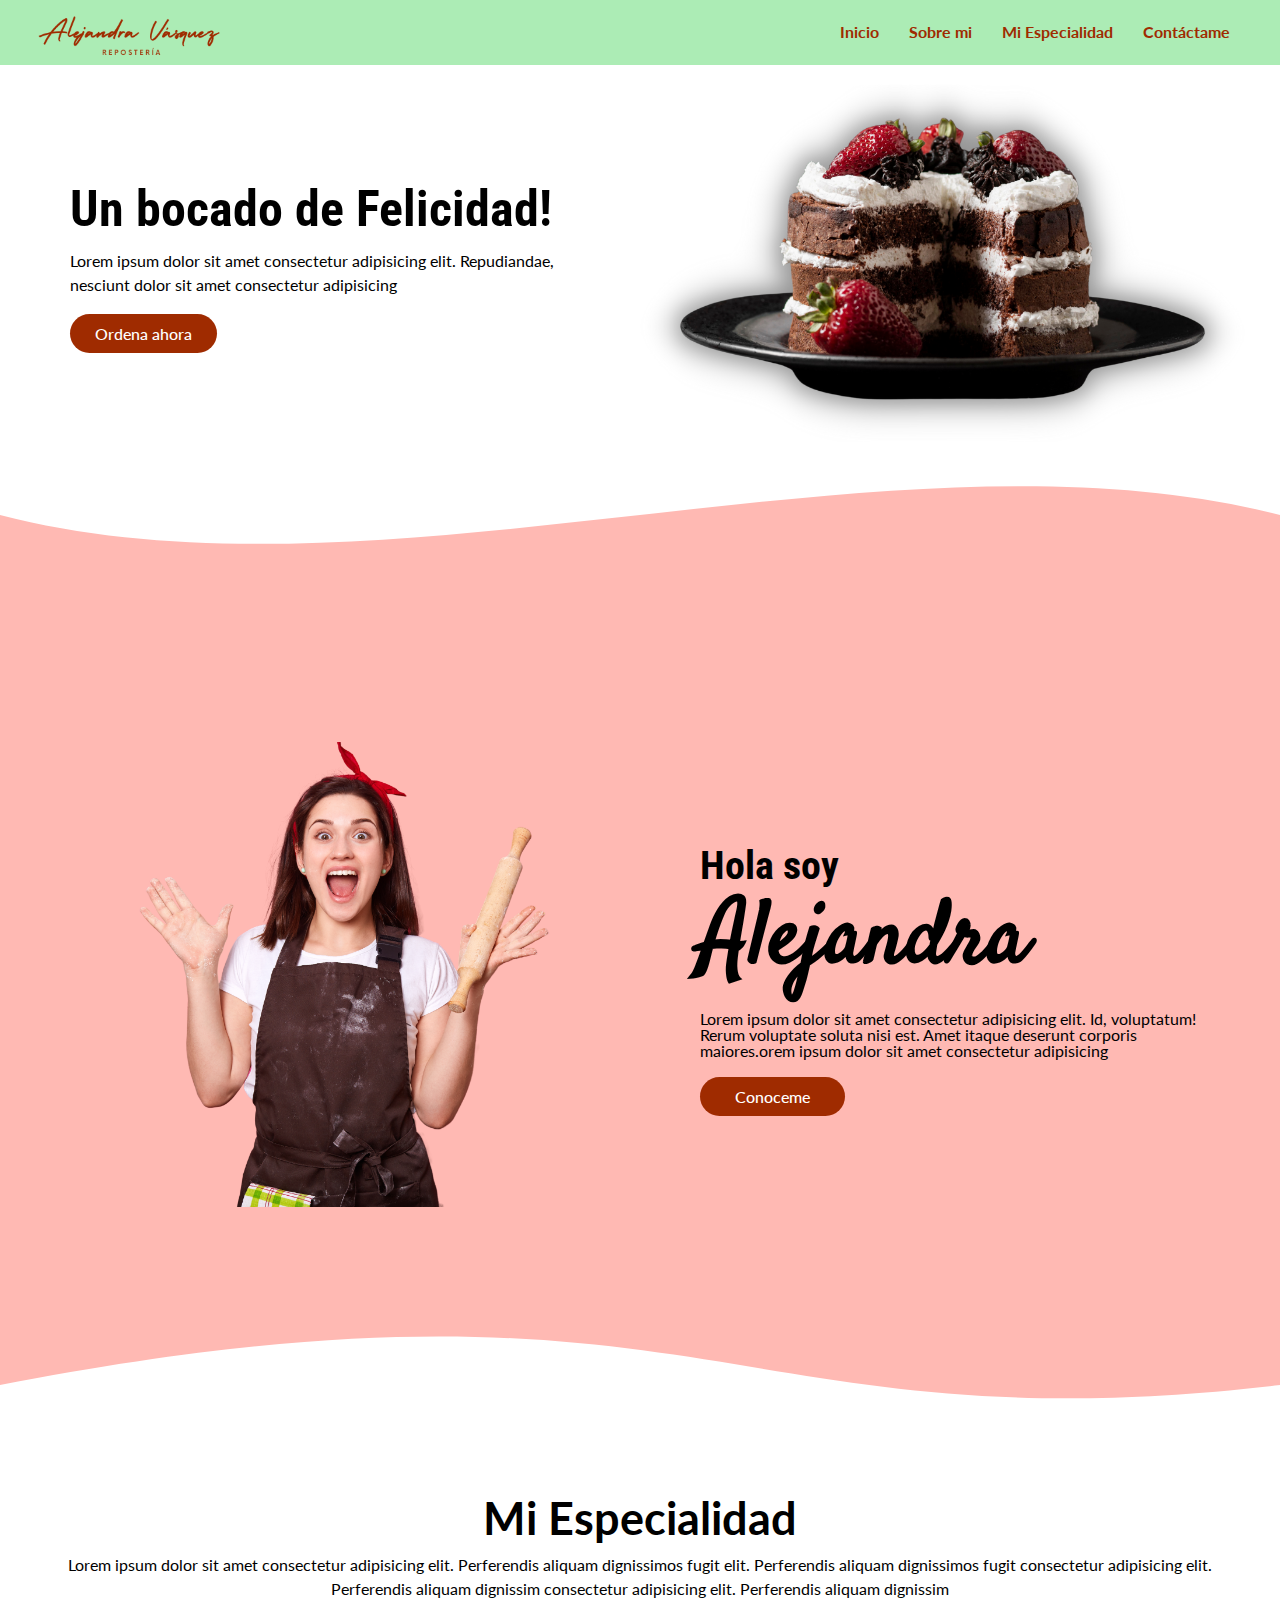
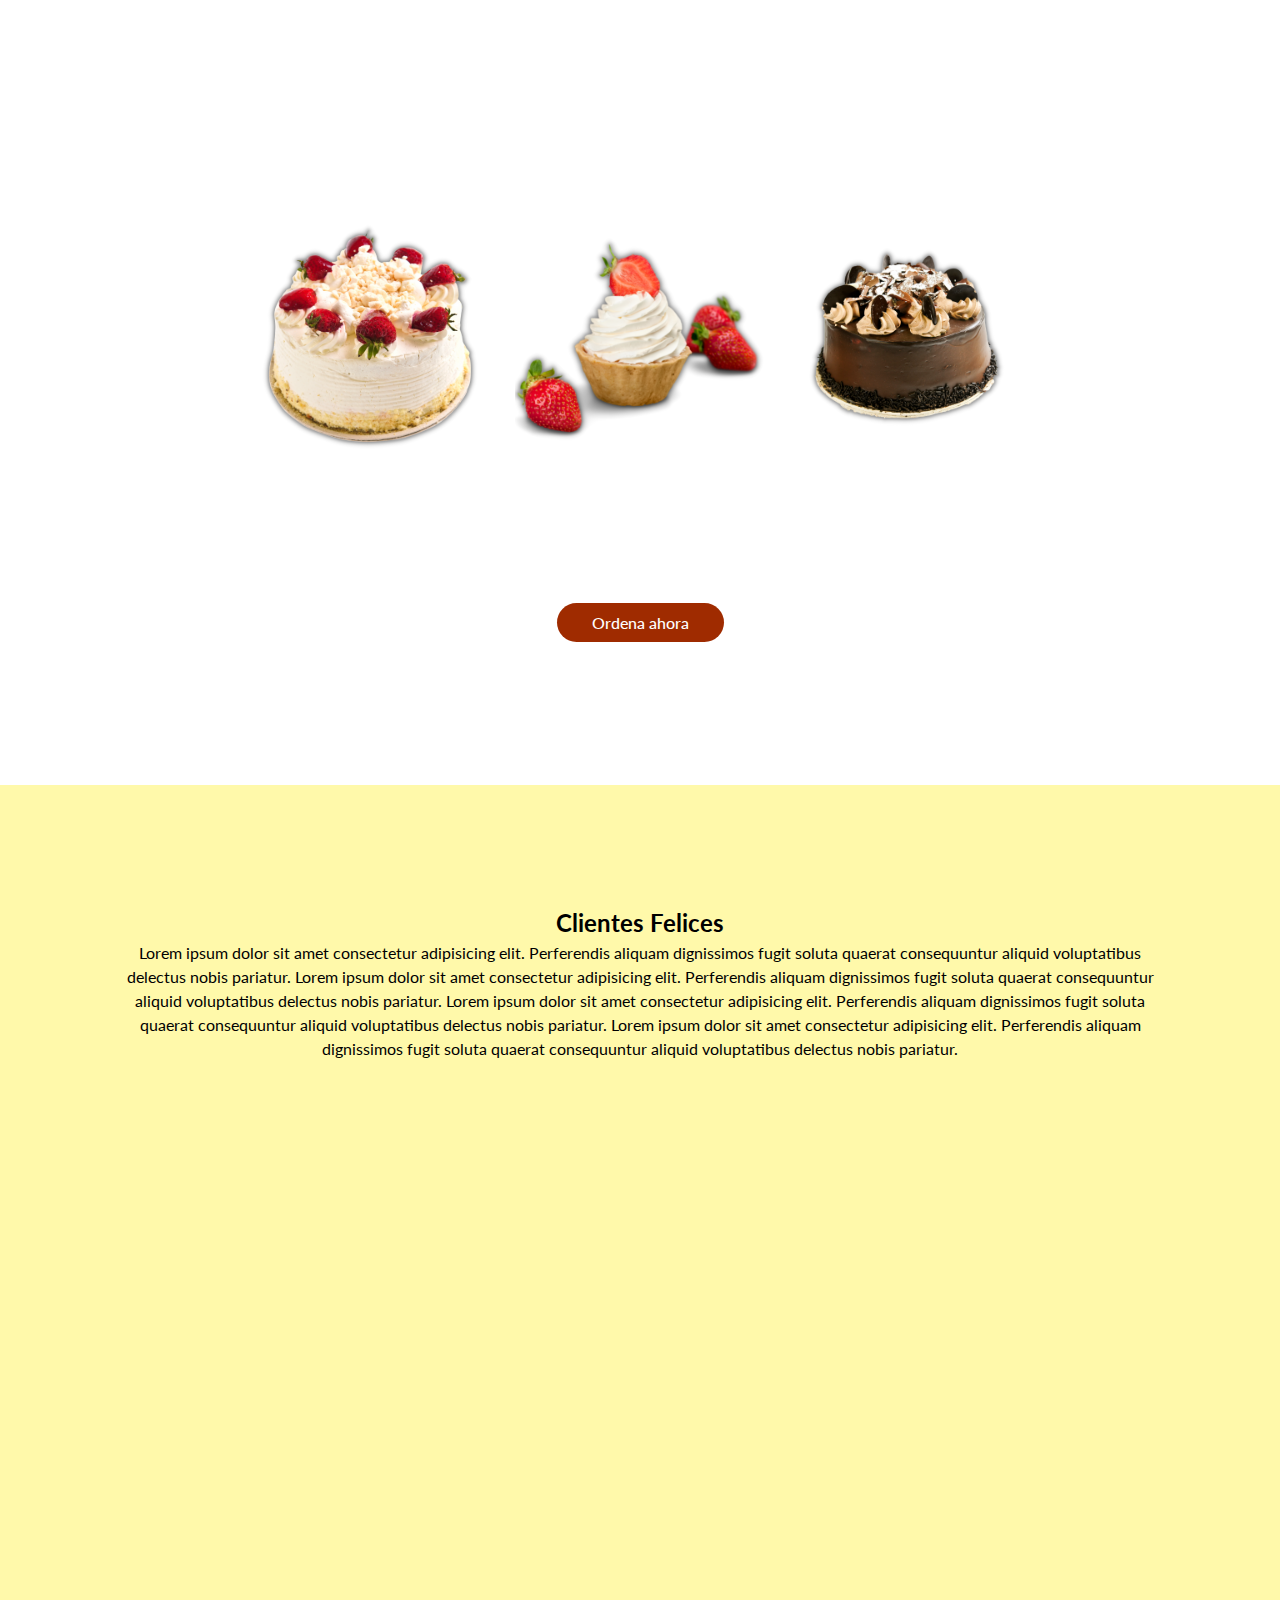
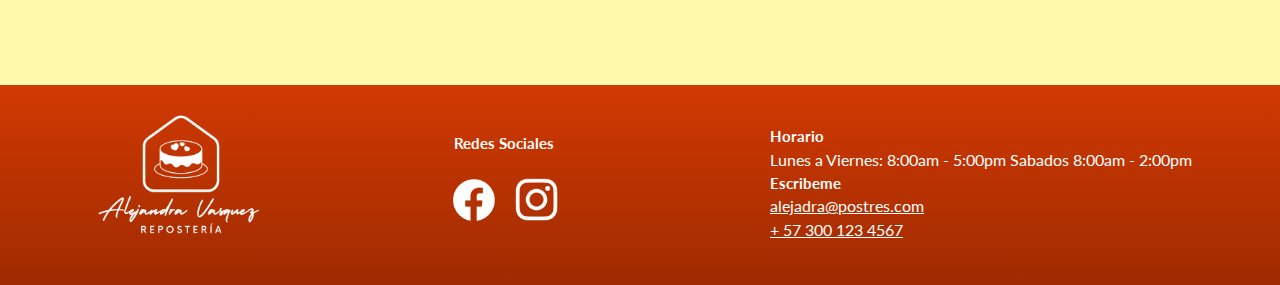
<file: index.html>
<!DOCTYPE html>
<html lang="es">
    <head>
        <meta charset="UTF-8" />
        <meta http-equiv="X-UA-Compatible" content="IE=edge" />
        <meta
            name="viewport"
            content="width=device-width, initial-scale=1. 0"
        />
        <link rel="shortcut icon" href="img/favicom.png" />
        <link rel="stylesheet" href="Style/style.css" />
        <link rel="preconnect" href="https://fonts.googleapis.com" />
        <link rel="preconnect" href="https://fonts.gstatic.com" crossorigin />
        <link
            href="https://fonts.googleapis.com/css2?family=Lato:ital,wght@0,400;1,300&display=swap"
            rel="stylesheet"
        />
        <link rel="preconnect" href="https://fonts.googleapis.com" />
        <link rel="preconnect" href="https://fonts.gstatic.com" crossorigin />
        <link
            href="https://fonts.googleapis.com/css2?family=Lato:ital,wght@0,400;1,300&family=Roboto+Condensed:wght@700&display=swap"
            rel="stylesheet"
        />
        <link rel="preconnect" href="https://fonts.googleapis.com" />
        <link rel="preconnect" href="https://fonts.gstatic.com" crossorigin />
        <link
            href="https://fonts.googleapis.com/css2?family=Lato:ital,wght@0,400;1,300&family=Roboto+Condensed:wght@700&family=Satisfy&display=swap"
            rel="stylesheet"
        />
        <title>Alejandra Vasquez Reposteria</title>
    </head>
    <body>
        <div class="grid__container">
            <!--SECCION MENU-->
            <header>
                <div>
                    <img
                        class="header__logo"
                        src="img/Logo-nombre Alejandra Vasquez.png"
                        alt="logo pastel"
                    />
                </div>
                <nav class="header__nav">
                    <ul class="header__nav-botonera">
                        <li><a class="link" href="#">Inicio</a></li>
                        <li>
                            <a class="link" href="Pages/sobreMi.html"
                                >Sobre mi</a
                            >
                        </li>
                        <li>
                            <a class="link" href="Pages/miEspecialidad.html"
                                >Mi Especialidad</a
                            >
                        </li>
                        <li>
                            <a class="link" href="Pages/contactame.html"
                                >Contáctame</a
                            >
                        </li>
                    </ul>
                </nav>
            </header>
            <main>
                <!--SECCION HERO-->
                <section class="hero">
                    <div class="hero__textos">
                        <h1 class="hero__h1">Un bocado de Felicidad!</h1>
                        <p class="hero__parrafo">
                            Lorem ipsum dolor sit amet consectetur adipisicing
                            elit. Repudiandae, nesciunt dolor sit amet
                            consectetur adipisicing
                        </p>
                        <a class="hero__ctg" href="/Pages/miEspecialidad.html"
                            >Ordena ahora</a
                        >
                    </div>

                    <div class="hero__img">
                        <img src="img/img hero.png" alt="Torta" />
                    </div>
                </section>
                <!--SECCION SOBRE MI-->
                <section>
                    <div style="height: 150px; overflow: hidden">
                        <svg
                            viewBox="0 0 500 150"
                            preserveAspectRatio="none"
                            style="height: 100%; width: 100%"
                        >
                            <path
                                d="M0.00,49.99 C150.00,150.00 349.21,-49.99 500.00,49.99 L500.00,150.00 L0.00,150.00 Z"
                                style="stroke: none; fill: #ffb9b3"
                            ></path>
                        </svg>
                    </div>

                    <div class="sobre">
                        <img
                            class="sobre__img"
                            src="img/Alejandra 1200x800px.png"
                            alt=""
                        />
                        <div class="sobre__textos">
                            <h2 class="sobre__textos-h2">Hola soy</h2>
                            <h2 class="sobre__textos-h2Ale">Alejandra</h2>
                            <p class="sobre__parrafo">
                                Lorem ipsum dolor sit amet consectetur
                                adipisicing elit. Id, voluptatum! Rerum
                                voluptate soluta nisi est. Amet itaque deserunt
                                corporis maiores.orem ipsum dolor sit amet
                                consectetur adipisicing
                            </p>
                            <a
                                class="sobre__textos-boton"
                                href="/Pages/sobreMi.html"
                                >Conoceme</a
                            >
                        </div>
                    </div>

                    <div style="height: 150px; overflow: hidden">
                        <svg
                            viewBox="0 0 500 150"
                            preserveAspectRatio="none"
                            style="height: 100%; width: 100%"
                        >
                            <path
                                d="M0.00,49.99 C275.58,-86.33 284.04,114.97 500.00,49.99 L500.00,0.00 L0.00,0.00 Z"
                                style="stroke: none; fill: #ffb9b3"
                            ></path>
                        </svg>
                    </div>
                </section>
                <!--MI ESPECIALIDAD-->
                <section class="especialidad">
                    <div class="parrafo__superior">
                        <h2 class="especialidad__titulo">Mi Especialidad</h2>
                        <p class="especialidad__parrafo">
                            Lorem ipsum dolor sit amet consectetur adipisicing
                            elit. Perferendis aliquam dignissimos fugit elit.
                            Perferendis aliquam dignissimos fugit consectetur
                            adipisicing elit. Perferendis aliquam dignissim
                            consectetur adipisicing elit. Perferendis aliquam
                            dignissim
                        </p>
                    </div>
                    <div class="pasteles_grid">
                        <img
                            class="pasteles_img img_1"
                            src="img/pastel 1 600x600px.png"
                            alt="pastel"
                        />
                        <img
                            class="pasteles_img img_2"
                            src="img/pastel 2 600x600px.png"
                            alt="pastel"
                        />
                        <img
                            class="pasteles_img img_3"
                            src="img/pastel 3 600x600px.png"
                            alt="pastel 3"
                        />
                    </div>

                    <div>
                        <a
                            class="especialidad__boton"
                            href="/Pages/contactame.html"
                            >Ordena ahora</a
                        >
                    </div>
                </section>
                <!--CLIENTES FELICES-->
                <section class="clientes__felices">
                    <h2 class="clientes__titulo">Clientes Felices</h2>
                    <p class="clientes__parrafo">
                        Lorem ipsum dolor sit amet consectetur adipisicing elit.
                        Perferendis aliquam dignissimos fugit soluta quaerat
                        consequuntur aliquid voluptatibus delectus nobis
                        pariatur. Lorem ipsum dolor sit amet consectetur
                        adipisicing elit. Perferendis aliquam dignissimos fugit
                        soluta quaerat consequuntur aliquid voluptatibus
                        delectus nobis pariatur. Lorem ipsum dolor sit amet
                        consectetur adipisicing elit. Perferendis aliquam
                        dignissimos fugit soluta quaerat consequuntur aliquid
                        voluptatibus delectus nobis pariatur. Lorem ipsum dolor
                        sit amet consectetur adipisicing elit. Perferendis
                        aliquam dignissimos fugit soluta quaerat consequuntur
                        aliquid voluptatibus delectus nobis pariatur.
                    </p>
                </section>
            </main>
            <footer>
                <div class="footer__img">
                    <figure>
                        <a href="#">
                            <img
                                class="logo_blanco"
                                src="./img/Logo blanco.png"
                                alt="logo"
                            />
                        </a>
                    </figure>
                </div>
                <div class="redes_sociales">
                    <h5>Redes Sociales</h5>
                    <figure>
                        <a href="#">
                            <img
                                class="logo_facebook"
                                src="./img/Facebook img 200px.png"
                                alt="logo"
                            />
                        </a>
                    </figure>
                    <figure>
                        <a href="#">
                            <img
                                class="logo_instagram"
                                src="./img/Instagram  img 200px.png"
                                alt="logo"
                            />
                        </a>
                    </figure>
                </div>
                <div class="footer__horarios">
                    <h5>Horario</h5>
                    <p>
                        Lunes a Viernes: 8:00am - 5:00pm Sabados 8:00am - 2:00pm
                    </p>
                    <h5>Escribeme</h5>
                    <p><a href="#">alejadra@postres.com</a></p>
                    <a href="#">+ 57 300 123 4567</a>
                </div>
            </footer>
        </div>
    </body>
</html>
</file>
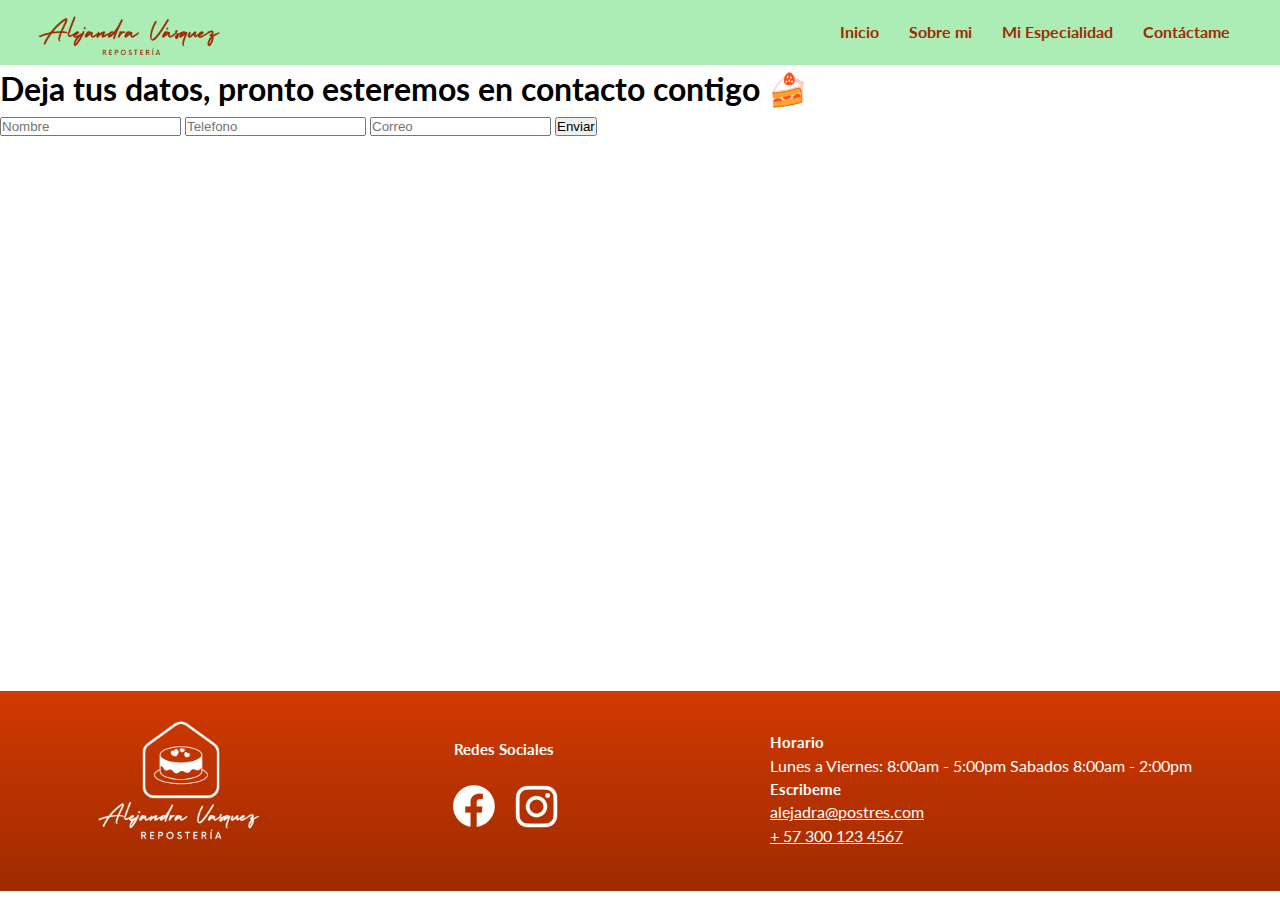
<file: Pages/contactame.html>
<!DOCTYPE html>
<html lang="en">
  <head>
    	<meta charset="UTF-8" />
   	 <meta http-equiv="X-UA-Compatible" content="IE=edge" />
    	<meta name="viewport" content="width=device-width, initial-scale=1.0" />
    	<link rel="shortcut icon" href="/img/favicom.png" />
   	 <link rel="stylesheet" href="../Style/style.css" />
        <link rel="preconnect" href="https://fonts.googleapis.com" />
        <link rel="preconnect" href="https://fonts.gstatic.com" crossorigin />
        <link
            href="https://fonts.googleapis.com/css2?family=Lato:ital,wght@0,400;1,300&display=swap"
            rel="stylesheet"
        />
        <link rel="preconnect" href="https://fonts.googleapis.com" />
        <link rel="preconnect" href="https://fonts.gstatic.com" crossorigin />
        <link
            href="https://fonts.googleapis.com/css2?family=Lato:ital,wght@0,400;1,300&family=Roboto+Condensed:wght@700&display=swap"
            rel="stylesheet"
        />
        <link rel="preconnect" href="https://fonts.googleapis.com" />
        <link rel="preconnect" href="https://fonts.gstatic.com" crossorigin />
        <link
            href="https://fonts.googleapis.com/css2?family=Lato:ital,wght@0,400;1,300&family=Roboto+Condensed:wght@700&family=Satisfy&display=swap"
            rel="stylesheet"/>
		<title>Sobre Mi</title>
		
  	</head>
  		<div class="grid__container">
            <header>
                <div>
                    <a href="../index.html"><img
                        class="header__logo"
                        src="../img/Logo-nombre Alejandra Vasquez.png"
                        alt="logo pastel"
                        />
                    </a>
                </div>
                <nav class="header__nav">
                    <ul class="header__nav-botonera">
                        <li><a class="link" href="../index.html">Inicio</a></li>
                        <li><a class="link" href="sobreMi.html">Sobre mi</a></li>
                        <li>
                            <a class="link" href="miEspecialidad.html"
                                >Mi Especialidad</a
                            >
                        </li>
                        <li><a class="link" href="#">Contáctame</a></li>
                    </ul>
                </nav>
            </header>
            <main>
               <section>
                    <form action="form">
                        <div class="form__container">
                            <h1>
                                Deja tus datos, pronto esteremos en contacto
                                contigo 🍰
                            </h1>
                        </div>
                        <input type="text" placeholder="Nombre" />
                        <input type="text" placeholder="Telefono" />
                        <input type="text" placeholder="Correo" />
                        <input type="submit" value="Enviar" />
                    </form>
                </section>
            </main>
            <footer>
                <div class="footer__img">
                    <figure>
                        <a href="#">
                            <img
                                class="logo_blanco"
                                src="../img/Logo blanco.png"
                                alt="logo"
                            />
                        </a>
                    </figure>
                </div>
                <div class="redes_sociales">
                    <h5>Redes Sociales</h5>
                    <figure>
                        <a href="#">
                            <img
                                class="logo_facebook"
                                src="../img/Facebook img 200px.png"
                                alt="logo"
                            />
                        </a>
                    </figure>
                    <figure>
                        <a href="#">
                            <img
                                class="logo_instagram"
                                src="../img/Instagram  img 200px.png"
                                alt="logo"
                            />
                        </a>
                    </figure>
                </div>
                <div class="footer__horarios">
                    <h5>Horario</h5>
                    <p>
                        Lunes a Viernes: 8:00am - 5:00pm Sabados 8:00am - 2:00pm
                    </p>
                    <h5>Escribeme</h5>
                    <p><a href="#">alejadra@postres.com</a></p>
                    <a href="#">+ 57 300 123 4567</a>
                </div>
            </footer>
        </div>
    </body>
</html>
</file>
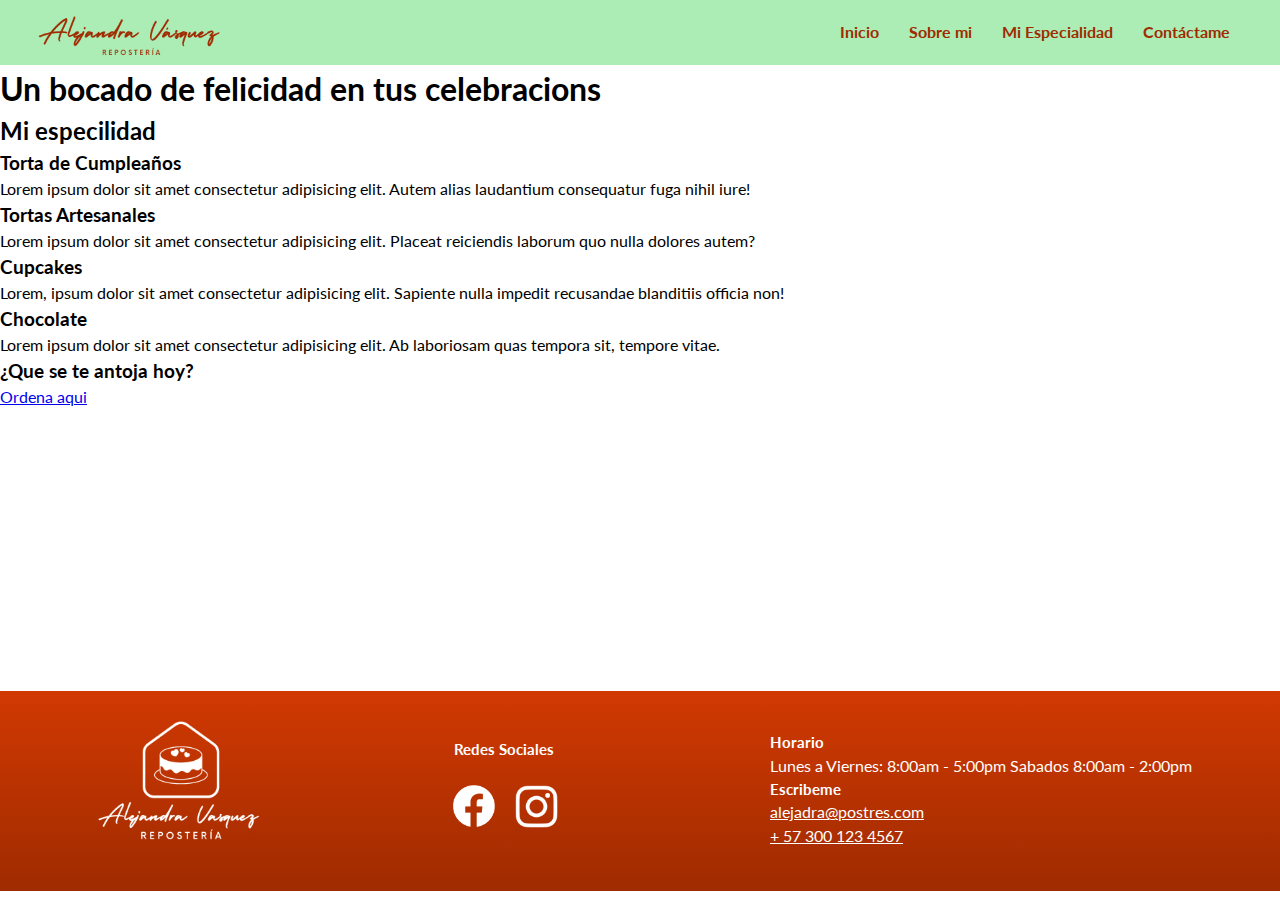
<file: Pages/miEspecialidad.html>
<!DOCTYPE html>
<html lang="en">
  <head>
    	<meta charset="UTF-8" />
   	 <meta http-equiv="X-UA-Compatible" content="IE=edge" />
    	<meta name="viewport" content="width=device-width, initial-scale=1.0" />
    	<link rel="shortcut icon" href="/img/favicom.png" />
   	 <link rel="stylesheet" href="../Style/style.css" />
        <link rel="preconnect" href="https://fonts.googleapis.com" />
        <link rel="preconnect" href="https://fonts.gstatic.com" crossorigin />
        <link
            href="https://fonts.googleapis.com/css2?family=Lato:ital,wght@0,400;1,300&display=swap"
            rel="stylesheet"
        />
        <link rel="preconnect" href="https://fonts.googleapis.com" />
        <link rel="preconnect" href="https://fonts.gstatic.com" crossorigin />
        <link
            href="https://fonts.googleapis.com/css2?family=Lato:ital,wght@0,400;1,300&family=Roboto+Condensed:wght@700&display=swap"
            rel="stylesheet"
        />
        <link rel="preconnect" href="https://fonts.googleapis.com" />
        <link rel="preconnect" href="https://fonts.gstatic.com" crossorigin />
        <link
            href="https://fonts.googleapis.com/css2?family=Lato:ital,wght@0,400;1,300&family=Roboto+Condensed:wght@700&family=Satisfy&display=swap"
            rel="stylesheet"/>
		<title>Sobre Mi</title>
		
  	</head>
  		<div class="grid__container">
            <header>
                <div>
                    <a href="../index.html"><img
                        class="header__logo"
                        src="../img/Logo-nombre Alejandra Vasquez.png"
                        alt="logo pastel"
                        />
                    </a>

                </div>
                <nav class="header__nav">
                    <ul class="header__nav-botonera">
                        <li><a class="link" href="../index.html">Inicio</a></li>
                        <li><a class="link" href="sobreMi.html">Sobre mi</a></li>
                        <li>
                            <a class="link" href="#"
                                >Mi Especialidad</a
                            >
                        </li>
                        <li><a class="link" href="contactame.html">Contáctame</a></li>
                    </ul>
                </nav>
            </header>
            <main>
                <section>
                    <h1>Un bocado de felicidad en tus celebracions</h1>
                    </section>
                <section>
                    <h2>Mi especilidad</h2>
                    <h3>Torta de Cumpleaños</h3>
                    <p>
                    Lorem ipsum dolor sit amet consectetur adipisicing elit.
                    Autem alias laudantium consequatur fuga nihil iure!
                    </p>
                     <h3>Tortas Artesanales</h3>
                    <p>
                    Lorem ipsum dolor sit amet consectetur adipisicing elit.
                    Placeat reiciendis laborum quo nulla dolores autem?
                    </p>
                <h3>Cupcakes</h3>
                    <p>
                    Lorem, ipsum dolor sit amet consectetur adipisicing elit.
                    Sapiente nulla impedit recusandae blanditiis officia non!
                    </p>
                    <h3>Chocolate</h3>
                     <p>
                    Lorem ipsum dolor sit amet consectetur adipisicing elit. Ab
                    laboriosam quas tempora sit, tempore vitae.
                    </p>
                <h3>¿Que se te antoja hoy?</h3>
                     <a href="contactame.html">Ordena aqui</a>
            </section>
                
            </main>
            <footer>
                <div class="footer__img">
                    <figure>
                        <a href="#">
                            <img
                                class="logo_blanco"
                                src="../img/Logo blanco.png"
                                alt="logo"
                            />
                        </a>
                    </figure>
                </div>
                <div class="redes_sociales">
                    <h5>Redes Sociales</h5>
                    <figure>
                        <a href="#">
                            <img
                                class="logo_facebook"
                                src="../img/Facebook img 200px.png"
                                alt="logo"
                            />
                        </a>
                    </figure>
                    <figure>
                        <a href="#">
                            <img
                                class="logo_instagram"
                                src="../img/Instagram  img 200px.png"
                                alt="logo"
                            />
                        </a>
                    </figure>
                </div>
                <div class="footer__horarios">
                    <h5>Horario</h5>
                    <p>
                        Lunes a Viernes: 8:00am - 5:00pm Sabados 8:00am - 2:00pm
                    </p>
                    <h5>Escribeme</h5>
                    <p><a href="#">alejadra@postres.com</a></p>
                    <a href="#">+ 57 300 123 4567</a>
                </div>
            </footer>
        </div>
    </body>
</html>
</file>
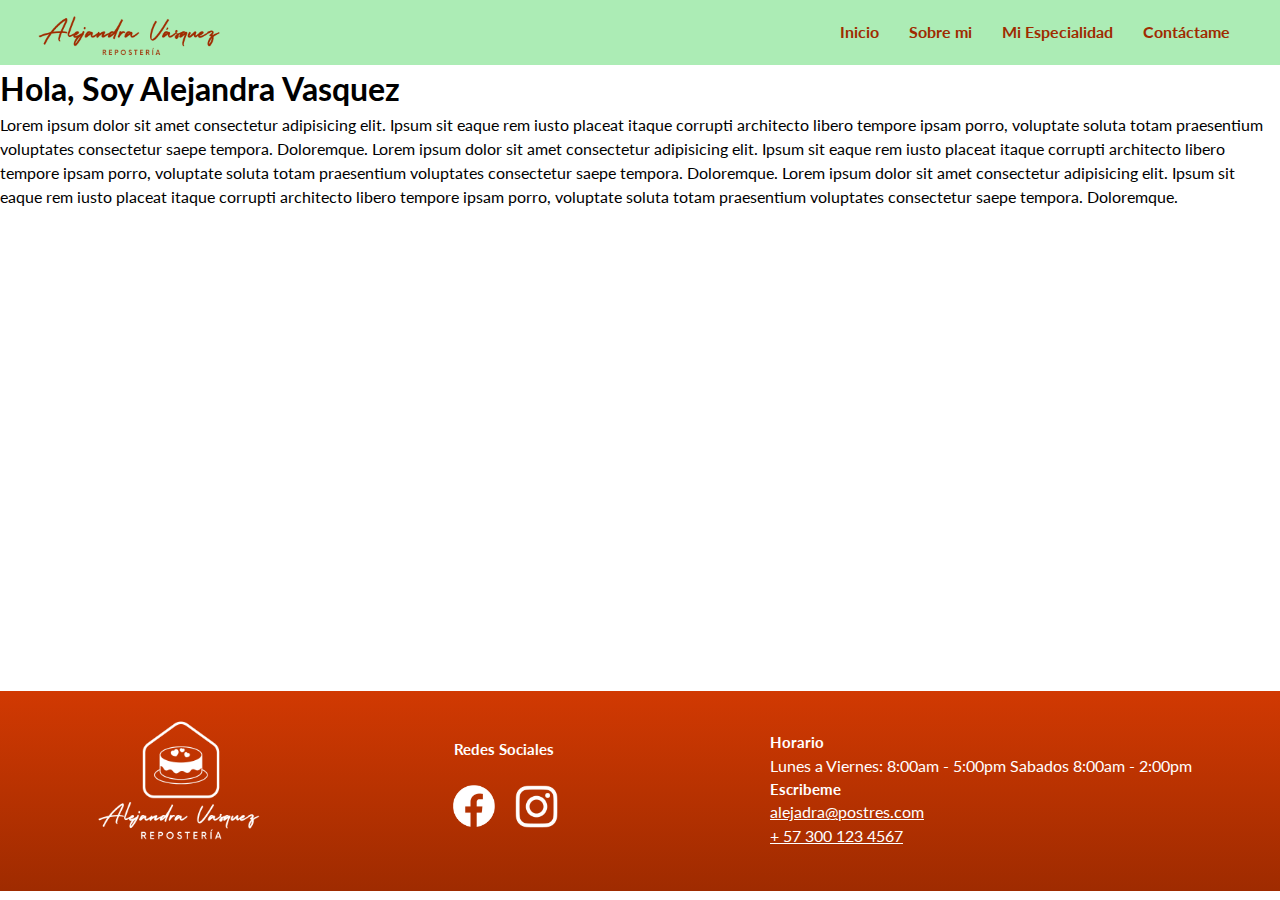
<file: Pages/sobreMi.html>
<!DOCTYPE html>
<html lang="en">
  <head>
    	<meta charset="UTF-8" />
   	 <meta http-equiv="X-UA-Compatible" content="IE=edge" />
    	<meta name="viewport" content="width=device-width, initial-scale=1.0" />
    	<link rel="shortcut icon" href="/img/favicom.png" />
   	 <link rel="stylesheet" href="../Style/style.css" />
        <link rel="preconnect" href="https://fonts.googleapis.com" />
        <link rel="preconnect" href="https://fonts.gstatic.com" crossorigin />
        <link
            href="https://fonts.googleapis.com/css2?family=Lato:ital,wght@0,400;1,300&display=swap"
            rel="stylesheet"
        />
        <link rel="preconnect" href="https://fonts.googleapis.com" />
        <link rel="preconnect" href="https://fonts.gstatic.com" crossorigin />
        <link
            href="https://fonts.googleapis.com/css2?family=Lato:ital,wght@0,400;1,300&family=Roboto+Condensed:wght@700&display=swap"
            rel="stylesheet"
        />
        <link rel="preconnect" href="https://fonts.googleapis.com" />
        <link rel="preconnect" href="https://fonts.gstatic.com" crossorigin />
        <link
            href="https://fonts.googleapis.com/css2?family=Lato:ital,wght@0,400;1,300&family=Roboto+Condensed:wght@700&family=Satisfy&display=swap"
            rel="stylesheet"/>
		<title>Sobre Mi</title>
		
  	</head>
  		<div class="grid__container">
            <header>
                <div>
                    <a href="../index.html"><img
                        class="header__logo"
                        src="../img/Logo-nombre Alejandra Vasquez.png"
                        alt="logo pastel"
                    /></a>
                </div>
                <nav class="header__nav">
                    <ul class="header__nav-botonera">
                        <li><a class="link" href="../index.html">Inicio</a></li>
                        <li><a class="link" href="#">Sobre mi</a></li>
                        <li>
                            <a class="link" href="miEspecialidad.html"
                                >Mi Especialidad</a
                            >
                        </li>
                        <li><a class="link" href="contactame.html">Contáctame</a></li>
                    </ul>
                </nav>
            </header>
            <main>
                <h1>Hola, Soy Alejandra Vasquez</h1>
            <p>
                Lorem ipsum dolor sit amet consectetur adipisicing elit. Ipsum
                sit eaque rem iusto placeat itaque corrupti architecto libero
                tempore ipsam porro, voluptate soluta totam praesentium
                voluptates consectetur saepe tempora. Doloremque. Lorem ipsum
                dolor sit amet consectetur adipisicing elit. Ipsum sit eaque rem
                iusto placeat itaque corrupti architecto libero tempore ipsam
                porro, voluptate soluta totam praesentium voluptates consectetur
                saepe tempora. Doloremque. Lorem ipsum dolor sit amet
                consectetur adipisicing elit. Ipsum sit eaque rem iusto placeat
                itaque corrupti architecto libero tempore ipsam porro, voluptate
                soluta totam praesentium voluptates consectetur saepe tempora.
                Doloremque.
            </p>
                
            </main>
            <footer>
                <div class="footer__img">
                    <figure>
                        <a href="#">
                            <img
                                class="logo_blanco"
                                src="../img/Logo blanco.png"
                                alt="logo"
                            />
                        </a>
                    </figure>
                </div>
                <div class="redes_sociales">
                    <h5>Redes Sociales</h5>
                    <figure>
                        <a href="#">
                            <img
                                class="logo_facebook"
                                src="../img/Facebook img 200px.png"
                                alt="logo"
                            />
                        </a>
                    </figure>
                    <figure>
                        <a href="#">
                            <img
                                class="logo_instagram"
                                src="../img/Instagram  img 200px.png"
                                alt="logo"
                            />
                        </a>
                    </figure>
                </div>
                <div class="footer__horarios">
                    <h5>Horario</h5>
                    <p>
                        Lunes a Viernes: 8:00am - 5:00pm Sabados 8:00am - 2:00pm
                    </p>
                    <h5>Escribeme</h5>
                    <p><a href="#">alejadra@postres.com</a></p>
                    <a href="#">+ 57 300 123 4567</a>
                </div>
            </footer>
        </div>
    </body>
</html>
</file>
<file: Style/style.css>
* {
    padding: 0;
    margin: 0;
    box-sizing: border-box;
}

/*fuentes tipograficas y configuracion general*/

body {
    font-family: "Lato", sans-serif;
    line-height: 1.5;
    font-size: 16px;
}

.cursiva {
    font-family: "Satisfy", cursive;
}

/*Grid-container*/

.grid__container {
    display: grid;
    grid-template-columns: repeat(5, 1fr);
    grid-template-rows: 65px 3fr 1fr;
    height: 100vh;
    width: 100%;

    grid-template-areas:
        "header header header header header "
        "main main main main main"
        "footer footer footer footer footer";
}

/*MENU DE NAVEGACION*/
header {
    background-color: #acecb5;
    grid-area: header;
    display: flex;
    justify-content: space-between;
    height: 65px;
    position: fixed;
    width: 100%;
}

.header__logo {
    width: 200px;
    margin-left: 30px;
}

.header__nav {
    padding: 0 50px;
    align-items: center;
}
.header__nav-botonera {
    display: flex;
    justify-content: space-between;
    list-style: none;
}

li {
    padding-left: 30px;
    padding-top: 20px;
}

li a {
    text-decoration: none;
    color: #9f2b00;
    font-weight: 700;
}

.link {
    position: relative;
    padding-bottom: 5px;
}

.link:after {
    content: "";
    width: 0;
    height: 2px;
    background-color: #9f2b00;
    position: absolute;
    bottom: 0;
    right: 50%;
    transition: all 0.5s;
    will-change: width;
}

.link:hover:after {
    width: 100%;
    right: 0;
}

/*MAIN*/

main {
    grid-area: main;
}

/*SECCION HERO INDEX */

.hero {
    display: flex;
    flex-direction: row;
    align-items: center;
    justify-content: space-between;
    width: 100%;
    height: 400px;
}
.hero__textos {
    margin-left: 70px;
}

.hero__h1 {
    font-family: "Roboto Condensed", sans-serif;
    font-size: 50px;
    line-height: 1;
    margin-bottom: 15px;
}
.hero__parrafo {
    margin-bottom: 25px;
}
.hero__ctg {
    text-decoration: none;
    color: white;
    background-color: #9f2b00;
    padding: 10px 25px;
    font-weight: 500;
    border-radius: 30px;
}

.hero__img img {
    width: 700px;
    z-index: -1;
    left: 50%;
}

/*SECCION SOBRE MI INDEX*/

.sobre {
    display: flex;
    background-color: #ffb9b3;
    justify-content: space-around;
    align-items: center;
    width: 100%;
    height: 80vh;
}

.sobre__textos {
    line-height: 1;
    margin-right: 50px;
}

.sobre__textos-h2 {
    font-family: "Roboto Condensed", sans-serif;
    font-size: 40px;
    padding-bottom: 10px;
}
.sobre__textos-h2Ale {
    font-family: "Satisfy", cursive;
    font-size: 90px;
    padding-bottom: 25px;
}

.sobre__parrafo {
    margin-bottom: 30px;
}

.sobre__textos-boton {
    text-decoration: none;
    color: white;
    background-color: #9f2b00;
    margin-top: 10px;
    padding: 10px 35px;
    font-weight: 500;
    border-radius: 30px;
}
.sobre__img {
    width: 700px;
}

.sobre_wafeInferior {
    width: 100%;
}

/*SECCION MI ESPECIALIDAD MI INDEX*/

.especialidad {
    display: flex;
    flex-wrap: wrap;
    width: 100%;
    justify-content: center;
    height: 100vh;
}

.parrafo__superior {
    width: 100%;
    text-align: center;
    margin-left: 30px;
    margin-right: 30px;
    margin-bottom: 60px;
}

.especialidad__titulo {
    font-size: 45px;
}

.pasteles_img {
    width: 250px;
}

.pasteles_grid {
    display: grid;
    grid-template-columns: repeat(5, 1fr);
    grid-template-rows: 1fr;
    width: 100%;
    gap: 20px;
    height: 250px;
    align-items: center;

    grid-template-areas: ". img1 img2 img3 . ";
}

.img_1 {
    grid-area: img1;
}

.img_2 {
    grid-area: img2;
}

.img_3 {
    grid-area: img3;
}

.especialidad__boton {
    width: 100%;
    text-align: center;
    text-decoration: none;
    color: white;
    background-color: #9f2b00;
    margin-top: 10px;
    padding: 10px 35px;
    font-weight: 500;
    border-radius: 30px;
    margin-top: 50px;
}

/*SECCION CLIENTES FELICES */

.clientes__felices {
    background-color: #fff9aa;
    width: 100%;
    height: 100vh;
    padding: 120px;
    text-align: center;
}

/*FOORTER grid-child -- Flexbox*/
footer {
    background: linear-gradient(to top, #9f2b00, #d13902);
    grid-area: footer;
    color: white;
    display: flex;
    justify-content: space-around;
    width: 100%;
    height: 200px;
}

.logo_blanco {
    width: 180px;
}

.redes_sociales {
    padding-top: 40px;
    width: 150px;
    display: flex;
    flex-wrap: wrap;
    align-items: center;
}

.redes_sociales h5 {
    width: 200px;
    font-size: 15px;
    padding-left: 10px;
}
.logo_facebook {
    width: 60px;
    padding-bottom: 40px;
}

.logo_instagram {
    width: 65px;
    padding-bottom: 40px;
}

.logo_facebook:hover {
    transform: scale(1.1, 1.1);
}

.logo_instagram:hover {
    transform: scale(1.1, 1.1);
}

.footer__horarios {
    padding-top: 40px;
}

.footer__horarios h5 {
    font-size: 15px;
}

footer a {
    color: white;
}

@media screen and (max-width: 600px) {
    .grid__container {
        grid-template-columns: repeat(3, 1fr);
        grid-template-rows: 1fr 1fr 1fr;
        grid-template-areas:
            "header header header"
            "main main main"
            "footer footer footer";
    }
}
</file>
